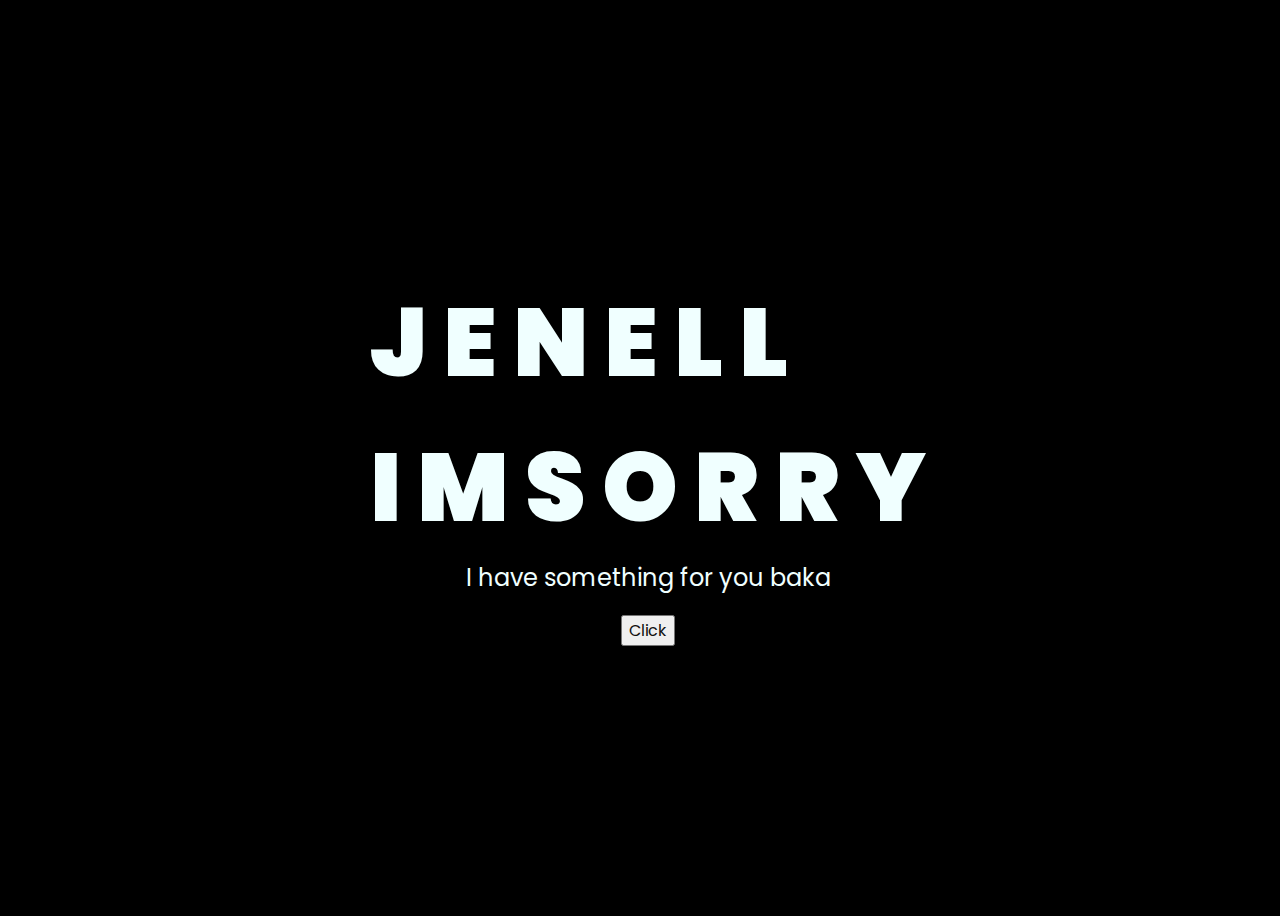
<file: index.html>
<!DOCTYPE html>
<html lang="en">
<head>
    <meta charset="UTF-8">
    <meta http-equiv="X-UA-Compatible" content="IE=edge">
    <meta name="viewport" content="width=device-width, initial-scale=1.0">
    <link rel="stylesheet" href="css/style.css">
    <link rel="icon" href="img/flowers.png" type="image/x-icon">
    <title>For My Darling </title>
</head>
<body>
    <div class="greetings">
        <span>J</span>
        <span>E</span>
        <span>N</span>
        <span>E</span>

        <span>L</span>
        <span>L</span>
      <br/>
        <span>I</span>
        <span>M</span>
        <span>S</span>
        <span>O</span>
        <span>R</span>
        <span>R</span>
        <span>Y</span>
      
    </div>
    <div class="description">
        <span>I have something for you baka </span>
    </div>
    <div class="button">
        <button>
            <a href="flower.html">Click</a>
        </button>

        <audio hidden autoplay loop>
            <source src="mp3/flowersong1.mp3" type="audio/mpeg">
        </audio>
        
    </div>
</body>
</html>
</file>
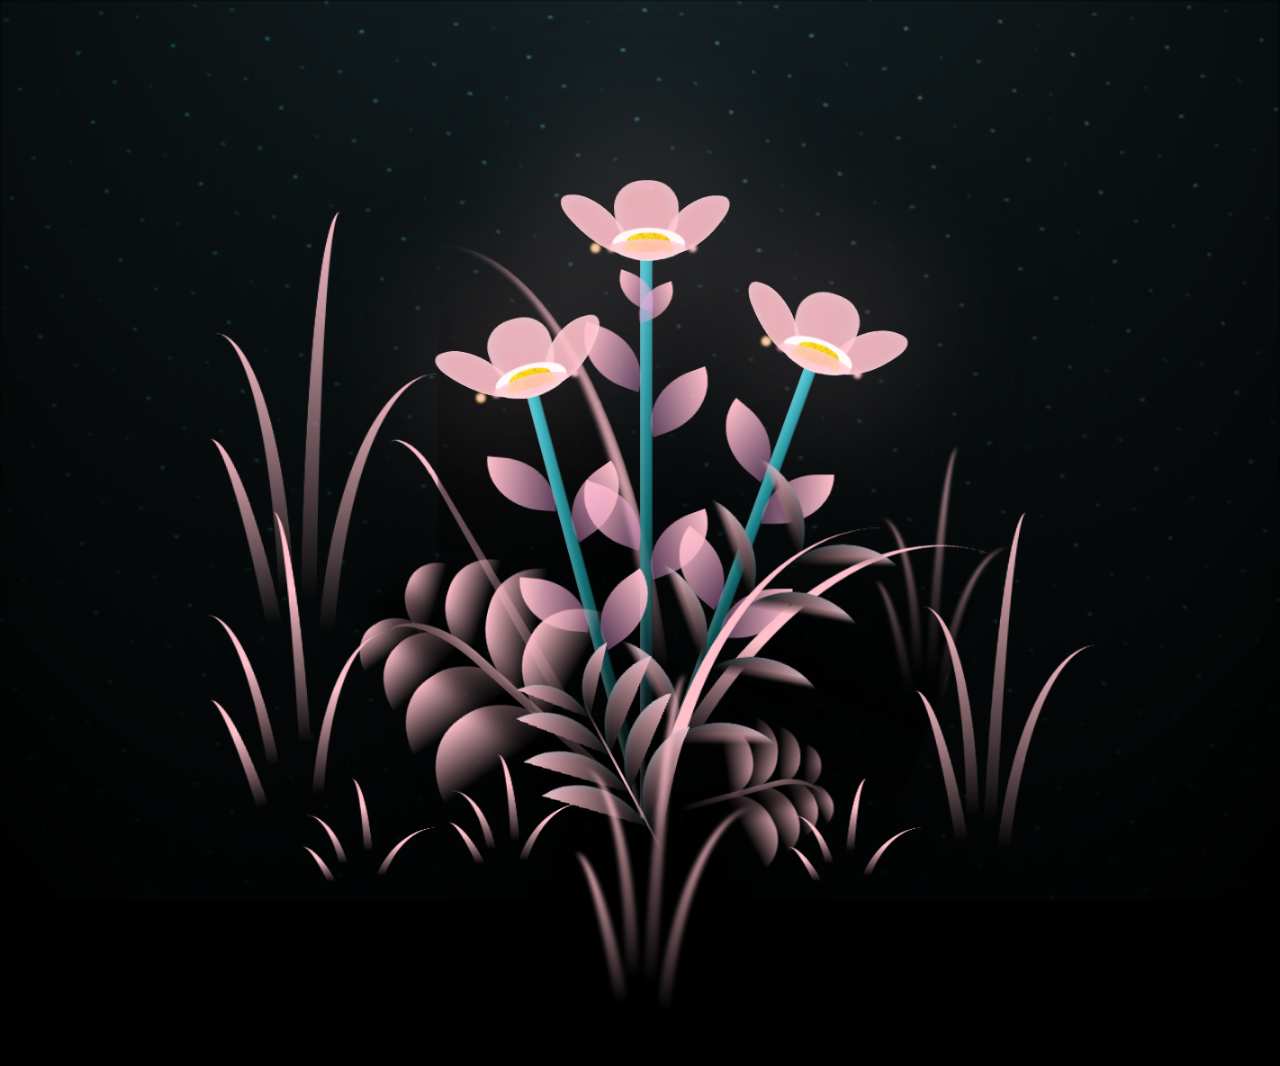
<file: flower.html>
<!DOCTYPE html>
<html lang="en">
<head>
    <meta charset="UTF-8">
    <meta http-equiv="X-UA-Compatible" content="IE=edge">
    <meta name="viewport" content="width=device-width, initial-scale=1.0">
    <link rel="stylesheet" href="css/main.css">
    <link rel="icon" href="img/flowers.png" type="image/x-icon">
    <title>For My Darling</title>
</head>
<body class="container">
  <!-- Pembuat code: https://codepen.io/mdusmanansari/pen/BamepLe -->
    <div class="night"></div>
    <div class="flowers">
      <div class="flower flower--1">
        <div class="flower__leafs flower__leafs--1">
          <div class="flower__leaf flower__leaf--1"></div>
          <div class="flower__leaf flower__leaf--2"></div>
          <div class="flower__leaf flower__leaf--3"></div>
          <div class="flower__leaf flower__leaf--4"></div>
          <div class="flower__white-circle"></div>
  
          <div class="flower__light flower__light--1"></div>
          <div class="flower__light flower__light--2"></div>
          <div class="flower__light flower__light--3"></div>
          <div class="flower__light flower__light--4"></div>
          <div class="flower__light flower__light--5"></div>
          <div class="flower__light flower__light--6"></div>
          <div class="flower__light flower__light--7"></div>
          <div class="flower__light flower__light--8"></div>
  
        </div>
        <div class="flower__line">
          <div class="flower__line__leaf flower__line__leaf--1"></div>
          <div class="flower__line__leaf flower__line__leaf--2"></div>
          <div class="flower__line__leaf flower__line__leaf--3"></div>
          <div class="flower__line__leaf flower__line__leaf--4"></div>
          <div class="flower__line__leaf flower__line__leaf--5"></div>
          <div class="flower__line__leaf flower__line__leaf--6"></div>
        </div>
      </div>
  
      <div class="flower flower--2">
        <div class="flower__leafs flower__leafs--2">
          <div class="flower__leaf flower__leaf--1"></div>
          <div class="flower__leaf flower__leaf--2"></div>
          <div class="flower__leaf flower__leaf--3"></div>
          <div class="flower__leaf flower__leaf--4"></div>
          <div class="flower__white-circle"></div>
  
          <div class="flower__light flower__light--1"></div>
          <div class="flower__light flower__light--2"></div>
          <div class="flower__light flower__light--3"></div>
          <div class="flower__light flower__light--4"></div>
          <div class="flower__light flower__light--5"></div>
          <div class="flower__light flower__light--6"></div>
          <div class="flower__light flower__light--7"></div>
          <div class="flower__light flower__light--8"></div>
  
        </div>
        <div class="flower__line">
          <div class="flower__line__leaf flower__line__leaf--1"></div>
          <div class="flower__line__leaf flower__line__leaf--2"></div>
          <div class="flower__line__leaf flower__line__leaf--3"></div>
          <div class="flower__line__leaf flower__line__leaf--4"></div>
        </div>
      </div>
  
      <div class="flower flower--3">
        <div class="flower__leafs flower__leafs--3">
          <div class="flower__leaf flower__leaf--1"></div>
          <div class="flower__leaf flower__leaf--2"></div>
          <div class="flower__leaf flower__leaf--3"></div>
          <div class="flower__leaf flower__leaf--4"></div>
          <div class="flower__white-circle"></div>
  
          <div class="flower__light flower__light--1"></div>
          <div class="flower__light flower__light--2"></div>
          <div class="flower__light flower__light--3"></div>
          <div class="flower__light flower__light--4"></div>
          <div class="flower__light flower__light--5"></div>
          <div class="flower__light flower__light--6"></div>
          <div class="flower__light flower__light--7"></div>
          <div class="flower__light flower__light--8"></div>
  
        </div>
        <div class="flower__line">
          <div class="flower__line__leaf flower__line__leaf--1"></div>
          <div class="flower__line__leaf flower__line__leaf--2"></div>
          <div class="flower__line__leaf flower__line__leaf--3"></div>
          <div class="flower__line__leaf flower__line__leaf--4"></div>
        </div>
      </div>
  
      <div class="grow-ans" style="--d:1.2s">
        <div class="flower__g-long">
          <div class="flower__g-long__top"></div>
          <div class="flower__g-long__bottom"></div>
        </div>
      </div>
  
      <div class="growing-grass">
        <div class="flower__grass flower__grass--1">
          <div class="flower__grass--top"></div>
          <div class="flower__grass--bottom"></div>
          <div class="flower__grass__leaf flower__grass__leaf--1"></div>
          <div class="flower__grass__leaf flower__grass__leaf--2"></div>
          <div class="flower__grass__leaf flower__grass__leaf--3"></div>
          <div class="flower__grass__leaf flower__grass__leaf--4"></div>
          <div class="flower__grass__leaf flower__grass__leaf--5"></div>
          <div class="flower__grass__leaf flower__grass__leaf--6"></div>
          <div class="flower__grass__leaf flower__grass__leaf--7"></div>
          <div class="flower__grass__leaf flower__grass__leaf--8"></div>
          <div class="flower__grass__overlay"></div>
        </div>
      </div>
  
      <div class="growing-grass">
        <div class="flower__grass flower__grass--2">
          <div class="flower__grass--top"></div>
          <div class="flower__grass--bottom"></div>
          <div class="flower__grass__leaf flower__grass__leaf--1"></div>
          <div class="flower__grass__leaf flower__grass__leaf--2"></div>
          <div class="flower__grass__leaf flower__grass__leaf--3"></div>
          <div class="flower__grass__leaf flower__grass__leaf--4"></div>
          <div class="flower__grass__leaf flower__grass__leaf--5"></div>
          <div class="flower__grass__leaf flower__grass__leaf--6"></div>
          <div class="flower__grass__leaf flower__grass__leaf--7"></div>
          <div class="flower__grass__leaf flower__grass__leaf--8"></div>
          <div class="flower__grass__overlay"></div>
        </div>
      </div>
  
      <div class="grow-ans" style="--d:2.4s">
        <div class="flower__g-right flower__g-right--1">
          <div class="leaf"></div>
        </div>
      </div>
  
      <div class="grow-ans" style="--d:2.8s">
        <div class="flower__g-right flower__g-right--2">
          <div class="leaf"></div>
        </div>
      </div>
  
      <div class="grow-ans" style="--d:2.8s">
        <div class="flower__g-front">
          <div class="flower__g-front__leaf-wrapper flower__g-front__leaf-wrapper--1">
            <div class="flower__g-front__leaf"></div>
          </div>
          <div class="flower__g-front__leaf-wrapper flower__g-front__leaf-wrapper--2">
            <div class="flower__g-front__leaf"></div>
          </div>
          <div class="flower__g-front__leaf-wrapper flower__g-front__leaf-wrapper--3">
            <div class="flower__g-front__leaf"></div>
          </div>
          <div class="flower__g-front__leaf-wrapper flower__g-front__leaf-wrapper--4">
            <div class="flower__g-front__leaf"></div>
          </div>
          <div class="flower__g-front__leaf-wrapper flower__g-front__leaf-wrapper--5">
            <div class="flower__g-front__leaf"></div>
          </div>
          <div class="flower__g-front__leaf-wrapper flower__g-front__leaf-wrapper--6">
            <div class="flower__g-front__leaf"></div>
          </div>
          <div class="flower__g-front__leaf-wrapper flower__g-front__leaf-wrapper--7">
            <div class="flower__g-front__leaf"></div>
          </div>
          <div class="flower__g-front__leaf-wrapper flower__g-front__leaf-wrapper--8">
            <div class="flower__g-front__leaf"></div>
          </div>
          <div class="flower__g-front__line"></div>
        </div>
      </div>
  
      <div class="grow-ans" style="--d:3.2s">
        <div class="flower__g-fr">
          <div class="leaf"></div>
          <div class="flower__g-fr__leaf flower__g-fr__leaf--1"></div>
          <div class="flower__g-fr__leaf flower__g-fr__leaf--2"></div>
          <div class="flower__g-fr__leaf flower__g-fr__leaf--3"></div>
          <div class="flower__g-fr__leaf flower__g-fr__leaf--4"></div>
          <div class="flower__g-fr__leaf flower__g-fr__leaf--5"></div>
          <div class="flower__g-fr__leaf flower__g-fr__leaf--6"></div>
          <div class="flower__g-fr__leaf flower__g-fr__leaf--7"></div>
          <div class="flower__g-fr__leaf flower__g-fr__leaf--8"></div>
        </div>
      </div>
  
      <div class="long-g long-g--0">
        <div class="grow-ans" style="--d:3s">
          <div class="leaf leaf--0"></div>
        </div>
        <div class="grow-ans" style="--d:2.2s">
          <div class="leaf leaf--1"></div>
        </div>
        <div class="grow-ans" style="--d:3.4s">
          <div class="leaf leaf--2"></div>
        </div>
        <div class="grow-ans" style="--d:3.6s">
          <div class="leaf leaf--3"></div>
        </div>
      </div>
  
      <div class="long-g long-g--1">
        <div class="grow-ans" style="--d:3.6s">
          <div class="leaf leaf--0"></div>
        </div>
        <div class="grow-ans" style="--d:3.8s">
          <div class="leaf leaf--1"></div>
        </div>
        <div class="grow-ans" style="--d:4s">
          <div class="leaf leaf--2"></div>
        </div>
        <div class="grow-ans" style="--d:4.2s">
          <div class="leaf leaf--3"></div>
        </div>
      </div>
  
      <div class="long-g long-g--2">
        <div class="grow-ans" style="--d:4s">
          <div class="leaf leaf--0"></div>
        </div>
        <div class="grow-ans" style="--d:4.2s">
          <div class="leaf leaf--1"></div>
        </div>
        <div class="grow-ans" style="--d:4.4s">
          <div class="leaf leaf--2"></div>
        </div>
        <div class="grow-ans" style="--d:4.6s">
          <div class="leaf leaf--3"></div>
        </div>
      </div>
  
      <div class="long-g long-g--3">
        <div class="grow-ans" style="--d:4s">
          <div class="leaf leaf--0"></div>
        </div>
        <div class="grow-ans" style="--d:4.2s">
          <div class="leaf leaf--1"></div>
        </div>
        <div class="grow-ans" style="--d:3s">
          <div class="leaf leaf--2"></div>
        </div>
        <div class="grow-ans" style="--d:3.6s">
          <div class="leaf leaf--3"></div>
        </div>
      </div>
  
      <div class="long-g long-g--4">
        <div class="grow-ans" style="--d:4s">
          <div class="leaf leaf--0"></div>
        </div>
        <div class="grow-ans" style="--d:4.2s">
          <div class="leaf leaf--1"></div>
        </div>
        <div class="grow-ans" style="--d:3s">
          <div class="leaf leaf--2"></div>
        </div>
        <div class="grow-ans" style="--d:3.6s">
          <div class="leaf leaf--3"></div>
        </div>
      </div>
  
      <div class="long-g long-g--5">
        <div class="grow-ans" style="--d:4s">
          <div class="leaf leaf--0"></div>
        </div>
        <div class="grow-ans" style="--d:4.2s">
          <div class="leaf leaf--1"></div>
        </div>
        <div class="grow-ans" style="--d:3s">
          <div class="leaf leaf--2"></div>
        </div>
        <div class="grow-ans" style="--d:3.6s">
          <div class="leaf leaf--3"></div>
        </div>
      </div>
  
      <div class="long-g long-g--6">
        <div class="grow-ans" style="--d:4.2s">
          <div class="leaf leaf--0"></div>
        </div>
        <div class="grow-ans" style="--d:4.4s">
          <div class="leaf leaf--1"></div>
        </div>
        <div class="grow-ans" style="--d:4.6s">
          <div class="leaf leaf--2"></div>
        </div>
        <div class="grow-ans" style="--d:4.8s">
          <div class="leaf leaf--3"></div>
        </div>
      </div>
  
      <div class="long-g long-g--7">
        <div class="grow-ans" style="--d:3s">
          <div class="leaf leaf--0"></div>
        </div>
        <div class="grow-ans" style="--d:3.2s">
          <div class="leaf leaf--1"></div>
        </div>
        <div class="grow-ans" style="--d:3.5s">
          <div class="leaf leaf--2"></div>
        </div>
        <div class="grow-ans" style="--d:3.6s">
          <div class="leaf leaf--3"></div>
        </div>
      </div>
    </div>

    <audio hidden autoplay loop>
        <source src="mp3/flowersong2.mp3" type="audio/mpeg">
    </audio>

    <script src="main.js"></script>
  </body>
</html>
</file>
<file: css/style.css>
@import url('https://fonts.googleapis.com/css2?family=Poppins:ital,wght@0,500;1,900&display=swap');
*{
    font-family: 'Poppins',cursive;
}
body{
    color: azure;
    width: 100%;
    height: 100vh;
    display: flex;
    flex-direction: column;
    align-items: center;
    justify-content: center;
    background-color: black;
}
.greetings{
    font-size: 6rem;
    font-weight: 900;
}
.greetings > span{
    animation: glow 2.5s ease-in-out infinite;
}
@keyframes glow{
    0%, 100%{
        color: #fff;
        text-shadow: 0 0 12px #39c6d6, 0 0 50px #39c6d6, 0 0 100px #39c6d6;
    }
    10%, 90%{
        color: #111;
        text-shadow: none;
    }
}
.greetings > span:nth-child(1){
    animation-delay: .2s ;
}
.greetings > span:nth-child(2){
    animation-delay: .4s ;
}
.greetings > span:nth-child(3){
    animation-delay: .6s;
}
.greetings > span:nth-child(4){
    animation-delay: .8s;
}
.greetings > span:nth-child(5){
    animation-delay: .2s ;
}
.greetings > span:nth-child(6){
    animation-delay: .4s ;
}
.greetings > span:nth-child(7){
    animation-delay: .6s;
}
.greetings > span:nth-child(8){
    animation-delay: .8s;
}
.description{
    font-size: 1.5rem;
    margin-bottom: 20px;
}

.button a{
    text-decoration: none;
    font-size: 1rem;
    color: #111;
}

@media screen and (max-width:574px){
    .greetings{
        display: block;
        font-size: 3rem;
        font-weight: 500;
        text-align: center;
    }
    .description{
        font-size: 1rem;
    }
    
    .button a{
        font-size: .5rem;
    }
}
</file>
<file: css/main.css>
*,
*::after,
*::before {
  padding: 0;
  margin: 0;
  box-sizing: border-box;
}

:root {
  --dark-color: #000;
}

body {
  display: flex;
  align-items: flex-end;
  justify-content: center;
  min-height: 100vh;
  background-color: var(--dark-color);
  overflow: hidden;
  perspective: 1000px;
}

.night {
  position: fixed;
  left: 50%;
  top: 0;
  transform: translateX(-50%);
  width: 100%;
  height: 100%;
  filter: blur(0.1vmin);
  background-image: radial-gradient(ellipse at top, transparent 0%, var(--dark-color)), radial-gradient(ellipse at bottom, var(--dark-color), rgba(145, 233, 255, 0.2)), repeating-linear-gradient(220deg, rgb(0, 0, 0) 0px, rgb(0, 0, 0) 19px, transparent 19px, transparent 22px), repeating-linear-gradient(189deg, rgb(0, 0, 0) 0px, rgb(0, 0, 0) 19px, transparent 19px, transparent 22px), repeating-linear-gradient(148deg, rgb(0, 0, 0) 0px, rgb(0, 0, 0) 19px, transparent 19px, transparent 22px), linear-gradient(90deg, rgb(0, 255, 250), rgb(240, 240, 240));
}

.flowers {
  position: relative;
  transform: scale(0.9);
}

.flower {
  position: absolute;
  bottom: 10vmin;
  transform-origin: bottom center;
  z-index: 10;
  --fl-speed: 0.8s;
}
.flower--1 {
  -webkit-animation: moving-flower-1 4s linear infinite;
          animation: moving-flower-1 4s linear infinite;
}
.flower--1 .flower__line {
  height: 70vmin;
  -webkit-animation-delay: 0.3s;
          animation-delay: 0.3s;
}
.flower--1 .flower__line__leaf--1 {
  -webkit-animation: blooming-leaf-right var(--fl-speed) 1.6s backwards;
          animation: blooming-leaf-right var(--fl-speed) 1.6s backwards;
}
.flower--1 .flower__line__leaf--2 {
  -webkit-animation: blooming-leaf-right var(--fl-speed) 1.4s backwards;
          animation: blooming-leaf-right var(--fl-speed) 1.4s backwards;
}
.flower--1 .flower__line__leaf--3 {
  -webkit-animation: blooming-leaf-left var(--fl-speed) 1.2s backwards;
          animation: blooming-leaf-left var(--fl-speed) 1.2s backwards;
}
.flower--1 .flower__line__leaf--4 {
  -webkit-animation: blooming-leaf-left var(--fl-speed) 1s backwards;
          animation: blooming-leaf-left var(--fl-speed) 1s backwards;
}
.flower--1 .flower__line__leaf--5 {
  -webkit-animation: blooming-leaf-right var(--fl-speed) 1.8s backwards;
          animation: blooming-leaf-right var(--fl-speed) 1.8s backwards;
}
.flower--1 .flower__line__leaf--6 {
  -webkit-animation: blooming-leaf-left var(--fl-speed) 2s backwards;
          animation: blooming-leaf-left var(--fl-speed) 2s backwards;
}
.flower--2 {
  left: 50%;
  transform: rotate(20deg);
  -webkit-animation: moving-flower-2 4s linear infinite;
          animation: moving-flower-2 4s linear infinite;
}
.flower--2 .flower__line {
  height: 60vmin;
  -webkit-animation-delay: 0.6s;
          animation-delay: 0.6s;
}
.flower--2 .flower__line__leaf--1 {
  -webkit-animation: blooming-leaf-right var(--fl-speed) 1.9s backwards;
          animation: blooming-leaf-right var(--fl-speed) 1.9s backwards;
}
.flower--2 .flower__line__leaf--2 {
  -webkit-animation: blooming-leaf-right var(--fl-speed) 1.7s backwards;
          animation: blooming-leaf-right var(--fl-speed) 1.7s backwards;
}
.flower--2 .flower__line__leaf--3 {
  -webkit-animation: blooming-leaf-left var(--fl-speed) 1.5s backwards;
          animation: blooming-leaf-left var(--fl-speed) 1.5s backwards;
}
.flower--2 .flower__line__leaf--4 {
  -webkit-animation: blooming-leaf-left var(--fl-speed) 1.3s backwards;
          animation: blooming-leaf-left var(--fl-speed) 1.3s backwards;
}
.flower--3 {
  left: 50%;
  transform: rotate(-15deg);
  -webkit-animation: moving-flower-3 4s linear infinite;
          animation: moving-flower-3 4s linear infinite;
}
.flower--3 .flower__line {
  -webkit-animation-delay: 0.9s;
          animation-delay: 0.9s;
}
.flower--3 .flower__line__leaf--1 {
  -webkit-animation: blooming-leaf-right var(--fl-speed) 2.5s backwards;
          animation: blooming-leaf-right var(--fl-speed) 2.5s backwards;
}
.flower--3 .flower__line__leaf--2 {
  -webkit-animation: blooming-leaf-right var(--fl-speed) 2.3s backwards;
          animation: blooming-leaf-right var(--fl-speed) 2.3s backwards;
}
.flower--3 .flower__line__leaf--3 {
  -webkit-animation: blooming-leaf-left var(--fl-speed) 2.1s backwards;
          animation: blooming-leaf-left var(--fl-speed) 2.1s backwards;
}
.flower--3 .flower__line__leaf--4 {
  -webkit-animation: blooming-leaf-left var(--fl-speed) 1.9s backwards;
          animation: blooming-leaf-left var(--fl-speed) 1.9s backwards;
}
.flower__leafs {
  position: relative;
  -webkit-animation: blooming-flower 2s backwards;
          animation: blooming-flower 2s backwards;
}
.flower__leafs--1 {
  -webkit-animation-delay: 1.1s;
          animation-delay: 1.1s;
}
.flower__leafs--2 {
  -webkit-animation-delay: 1.4s;
          animation-delay: 1.4s;
}
.flower__leafs--3 {
  -webkit-animation-delay: 1.7s;
          animation-delay: 1.7s;
}
.flower__leafs::after {
  content: "";
  position: absolute;
  left: 0;
  top: 0;
  transform: translate(-50%, -100%);
  width: 8vmin;
  height: 8vmin;
  background-color: #FFC0CB;
  filter: blur(10vmin);
}
.flower__leaf {
  position: absolute;
  bottom: 0;
  left: 50%;
  width: 8vmin;
  height: 11vmin;
  border-radius: 51% 49% 47% 53%/44% 45% 55% 69%;
  background-color: #FFC0CB;
  background-image: linear-gradient(to top, #FFC0CB, #FFC0CB);
  transform-origin: bottom center;
  opacity: 0.9;
  box-shadow: inset 0 0 2vmin rgba(255, 255, 255, 0.5);
}
.flower__leaf--1 {
  transform: translate(-10%, 1%) rotateY(40deg) rotateX(-50deg);
}
.flower__leaf--2 {
  transform: translate(-50%, -4%) rotateX(40deg);
}
.flower__leaf--3 {
  transform: translate(-90%, 0%) rotateY(45deg) rotateX(50deg);
}
.flower__leaf--4 {
  width: 8vmin;
  height: 8vmin;
  transform-origin: bottom left;
  border-radius: 4vmin 10vmin 4vmin 4vmin;
  transform: translate(0%, 18%) rotateX(70deg) rotate(-43deg);
  background-image: linear-gradient(to top, #FFC0CB, #FFC0CB);
  z-index: 1;
  opacity: 0.8;
}
.flower__white-circle {
  position: absolute;
  left: -3.5vmin;
  top: -3vmin;
  width: 9vmin;
  height: 4vmin;
  border-radius: 50%;
  background-color: #fff;
}
.flower__white-circle::after {
  content: "";
  position: absolute;
  left: 50%;
  top: 45%;
  transform: translate(-50%, -50%);
  width: 60%;
  height: 60%;
  border-radius: inherit;
  background-image: repeating-linear-gradient(135deg, rgba(0, 0, 0, 0.03) 0px, rgba(0, 0, 0, 0.03) 1px, transparent 1px, transparent 12px), repeating-linear-gradient(45deg, rgba(0, 0, 0, 0.03) 0px, rgba(0, 0, 0, 0.03) 1px, transparent 1px, transparent 12px), repeating-linear-gradient(67.5deg, rgba(0, 0, 0, 0.03) 0px, rgba(0, 0, 0, 0.03) 1px, transparent 1px, transparent 12px), repeating-linear-gradient(135deg, rgba(0, 0, 0, 0.03) 0px, rgba(0, 0, 0, 0.03) 1px, transparent 1px, transparent 12px), repeating-linear-gradient(45deg, rgba(0, 0, 0, 0.03) 0px, rgba(0, 0, 0, 0.03) 1px, transparent 1px, transparent 12px), repeating-linear-gradient(112.5deg, rgba(0, 0, 0, 0.03) 0px, rgba(0, 0, 0, 0.03) 1px, transparent 1px, transparent 12px), repeating-linear-gradient(112.5deg, rgba(0, 0, 0, 0.03) 0px, rgba(0, 0, 0, 0.03) 1px, transparent 1px, transparent 12px), repeating-linear-gradient(45deg, rgba(0, 0, 0, 0.03) 0px, rgba(0, 0, 0, 0.03) 1px, transparent 1px, transparent 12px), repeating-linear-gradient(22.5deg, rgba(0, 0, 0, 0.03) 0px, rgba(0, 0, 0, 0.03) 1px, transparent 1px, transparent 12px), repeating-linear-gradient(45deg, rgba(0, 0, 0, 0.03) 0px, rgba(0, 0, 0, 0.03) 1px, transparent 1px, transparent 12px), repeating-linear-gradient(22.5deg, rgba(0, 0, 0, 0.03) 0px, rgba(0, 0, 0, 0.03) 1px, transparent 1px, transparent 12px), repeating-linear-gradient(135deg, rgba(0, 0, 0, 0.03) 0px, rgba(0, 0, 0, 0.03) 1px, transparent 1px, transparent 12px), repeating-linear-gradient(157.5deg, rgba(0, 0, 0, 0.03) 0px, rgba(0, 0, 0, 0.03) 1px, transparent 1px, transparent 12px), repeating-linear-gradient(67.5deg, rgba(0, 0, 0, 0.03) 0px, rgba(0, 0, 0, 0.03) 1px, transparent 1px, transparent 12px), repeating-linear-gradient(67.5deg, rgba(0, 0, 0, 0.03) 0px, rgba(0, 0, 0, 0.03) 1px, transparent 1px, transparent 12px), linear-gradient(90deg, rgb(255, 235, 18), rgb(255, 206, 0));
}
.flower__line {
  height: 55vmin;
  width: 1.5vmin;
  background-image: linear-gradient(to left, rgba(0, 0, 0, 0.2), transparent, rgba(255, 255, 255, 0.2)), linear-gradient(to top, transparent 10%, #14757a, #39c6d6);
  box-shadow: inset 0 0 2px rgba(0, 0, 0, 0.5);
  -webkit-animation: grow-flower-tree 4s backwards;
          animation: grow-flower-tree 4s backwards;
}
.flower__line__leaf {
  --w: 7vmin;
  --h: calc(var(--w) + 2vmin);
  position: absolute;
  top: 20%;
  left: 90%;
  width: var(--w);
  height: var(--h);
  border-top-right-radius: var(--h);
  border-bottom-left-radius: var(--h);
  background-image: linear-gradient(to top, rgba(236, 149, 225, 0.37), #FFC0CB);
}
.flower__line__leaf--1 {
  transform: rotate(70deg) rotateY(30deg);
}
.flower__line__leaf--2 {
  top: 45%;
  transform: rotate(70deg) rotateY(30deg);
}
.flower__line__leaf--3, .flower__line__leaf--4, .flower__line__leaf--6 {
  border-top-right-radius: 0;
  border-bottom-left-radius: 0;
  border-top-left-radius: var(--h);
  border-bottom-right-radius: var(--h);
  left: -460%;
  top: 12%;
  transform: rotate(-70deg) rotateY(30deg);
}
.flower__line__leaf--4 {
  top: 40%;
}
.flower__line__leaf--5 {
  top: 0;
  transform-origin: left;
  transform: rotate(70deg) rotateY(30deg) scale(0.6);
}
.flower__line__leaf--6 {
  top: -2%;
  left: -450%;
  transform-origin: right;
  transform: rotate(-70deg) rotateY(30deg) scale(0.6);
}
.flower__light {
  position: absolute;
  bottom: 0vmin;
  width: 1vmin;
  height: 1vmin;
  background-color: rgb(255, 251, 0);
  border-radius: 50%;
  filter: blur(0.2vmin);
  -webkit-animation: light-ans 4s linear infinite backwards;
          animation: light-ans 4s linear infinite backwards;
}
.flower__light:nth-child(odd) {
  background-color: #FFC0CB;
}
.flower__light--1 {
  left: -2vmin;
  -webkit-animation-delay: 1s;
          animation-delay: 1s;
}
.flower__light--2 {
  left: 3vmin;
  -webkit-animation-delay: 0.5s;
          animation-delay: 0.5s;
}
.flower__light--3 {
  left: -6vmin;
  -webkit-animation-delay: 0.3s;
          animation-delay: 0.3s;
}
.flower__light--4 {
  left: 6vmin;
  -webkit-animation-delay: 0.9s;
          animation-delay: 0.9s;
}
.flower__light--5 {
  left: -1vmin;
  -webkit-animation-delay: 1.5s;
          animation-delay: 1.5s;
}
.flower__light--6 {
  left: -4vmin;
  -webkit-animation-delay: 3s;
          animation-delay: 3s;
}
.flower__light--7 {
  left: 3vmin;
  -webkit-animation-delay: 2s;
          animation-delay: 2s;
}
.flower__light--8 {
  left: -6vmin;
  -webkit-animation-delay: 3.5s;
          animation-delay: 3.5s;
}
.flower__grass {
  --c: #FFC0CB;
  --line-w: 1.5vmin;
  position: absolute;
  bottom: 12vmin;
  left: -7vmin;
  display: flex;
  flex-direction: column;
  align-items: flex-end;
  z-index: 20;
  transform-origin: bottom center;
  transform: rotate(-48deg) rotateY(40deg);
}
.flower__grass--1 {
  -webkit-animation: moving-grass 2s linear infinite;
          animation: moving-grass 2s linear infinite;
}
.flower__grass--2 {
  left: 2vmin;
  bottom: 10vmin;
  transform: scale(0.5) rotate(75deg) rotateX(10deg) rotateY(-200deg);
  opacity: 0.8;
  z-index: 0;
  -webkit-animation: moving-grass--2 1.5s linear infinite;
          animation: moving-grass--2 1.5s linear infinite;
}
.flower__grass--top {
  width: 7vmin;
  height: 10vmin;
  border-top-right-radius: 100%;
  border-right: var(--line-w) solid var(--c);
  transform-origin: bottom center;
  transform: rotate(-2deg);
}
.flower__grass--bottom {
  margin-top: -2px;
  width: var(--line-w);
  height: 25vmin;
  background-image: linear-gradient(to top, transparent, var(--c));
}
.flower__grass__leaf {
  --size: 10vmin;
  position: absolute;
  width: calc(var(--size) * 2.1);
  height: var(--size);
  border-top-left-radius: var(--size);
  border-top-right-radius: var(--size);
  background-image: linear-gradient(to top, transparent, transparent 30%, var(--c));
  z-index: 100;
}
.flower__grass__leaf--1 {
  top: -6%;
  left: 30%;
  --size: 6vmin;
  transform: rotate(-20deg);
  -webkit-animation: growing-grass-ans--1 2s 2.6s backwards;
          animation: growing-grass-ans--1 2s 2.6s backwards;
}
@-webkit-keyframes growing-grass-ans--1 {
  0% {
    transform-origin: bottom left;
    transform: rotate(-20deg) scale(0);
  }
}
@keyframes growing-grass-ans--1 {
  0% {
    transform-origin: bottom left;
    transform: rotate(-20deg) scale(0);
  }
}
.flower__grass__leaf--2 {
  top: -5%;
  left: -110%;
  --size: 6vmin;
  transform: rotate(10deg);
  -webkit-animation: growing-grass-ans--2 2s 2.4s linear backwards;
          animation: growing-grass-ans--2 2s 2.4s linear backwards;
}
@-webkit-keyframes growing-grass-ans--2 {
  0% {
    transform-origin: bottom right;
    transform: rotate(10deg) scale(0);
  }
}
@keyframes growing-grass-ans--2 {
  0% {
    transform-origin: bottom right;
    transform: rotate(10deg) scale(0);
  }
}
.flower__grass__leaf--3 {
  top: 5%;
  left: 60%;
  --size: 8vmin;
  transform: rotate(-18deg) rotateX(-20deg);
  -webkit-animation: growing-grass-ans--3 2s 2.2s linear backwards;
          animation: growing-grass-ans--3 2s 2.2s linear backwards;
}
@-webkit-keyframes growing-grass-ans--3 {
  0% {
    transform-origin: bottom left;
    transform: rotate(-18deg) rotateX(-20deg) scale(0);
  }
}
@keyframes growing-grass-ans--3 {
  0% {
    transform-origin: bottom left;
    transform: rotate(-18deg) rotateX(-20deg) scale(0);
  }
}
.flower__grass__leaf--4 {
  top: 6%;
  left: -135%;
  --size: 8vmin;
  transform: rotate(2deg);
  -webkit-animation: growing-grass-ans--4 2s 2s linear backwards;
          animation: growing-grass-ans--4 2s 2s linear backwards;
}
@-webkit-keyframes growing-grass-ans--4 {
  0% {
    transform-origin: bottom right;
    transform: rotate(2deg) scale(0);
  }
}
@keyframes growing-grass-ans--4 {
  0% {
    transform-origin: bottom right;
    transform: rotate(2deg) scale(0);
  }
}
.flower__grass__leaf--5 {
  top: 20%;
  left: 60%;
  --size: 10vmin;
  transform: rotate(-24deg) rotateX(-20deg);
  -webkit-animation: growing-grass-ans--5 2s 1.8s linear backwards;
          animation: growing-grass-ans--5 2s 1.8s linear backwards;
}
@-webkit-keyframes growing-grass-ans--5 {
  0% {
    transform-origin: bottom left;
    transform: rotate(-24deg) rotateX(-20deg) scale(0);
  }
}
@keyframes growing-grass-ans--5 {
  0% {
    transform-origin: bottom left;
    transform: rotate(-24deg) rotateX(-20deg) scale(0);
  }
}
.flower__grass__leaf--6 {
  top: 22%;
  left: -180%;
  --size: 10vmin;
  transform: rotate(10deg);
  -webkit-animation: growing-grass-ans--6 2s 1.6s linear backwards;
          animation: growing-grass-ans--6 2s 1.6s linear backwards;
}
@-webkit-keyframes growing-grass-ans--6 {
  0% {
    transform-origin: bottom right;
    transform: rotate(10deg) scale(0);
  }
}
@keyframes growing-grass-ans--6 {
  0% {
    transform-origin: bottom right;
    transform: rotate(10deg) scale(0);
  }
}
.flower__grass__leaf--7 {
  top: 39%;
  left: 70%;
  --size: 10vmin;
  transform: rotate(-10deg);
  -webkit-animation: growing-grass-ans--7 2s 1.4s linear backwards;
          animation: growing-grass-ans--7 2s 1.4s linear backwards;
}
@-webkit-keyframes growing-grass-ans--7 {
  0% {
    transform-origin: bottom left;
    transform: rotate(-10deg) scale(0);
  }
}
@keyframes growing-grass-ans--7 {
  0% {
    transform-origin: bottom left;
    transform: rotate(-10deg) scale(0);
  }
}
.flower__grass__leaf--8 {
  top: 40%;
  left: -215%;
  --size: 11vmin;
  transform: rotate(10deg);
  -webkit-animation: growing-grass-ans--8 2s 1.2s linear backwards;
          animation: growing-grass-ans--8 2s 1.2s linear backwards;
}
@-webkit-keyframes growing-grass-ans--8 {
  0% {
    transform-origin: bottom right;
    transform: rotate(10deg) scale(0);
  }
}
@keyframes growing-grass-ans--8 {
  0% {
    transform-origin: bottom right;
    transform: rotate(10deg) scale(0);
  }
}
.flower__grass__overlay {
  position: absolute;
  top: -10%;
  right: 0%;
  width: 100%;
  height: 100%;
  background-color: rgba(0, 0, 0, 0.6);
  filter: blur(1.5vmin);
  z-index: 100;
}
.flower__g-long {
  --w: 2vmin;
  --h: 6vmin;
  --c: #FFC0CB;
  position: absolute;
  bottom: 10vmin;
  left: -3vmin;
  transform-origin: bottom center;
  transform: rotate(-30deg) rotateY(-20deg);
  display: flex;
  flex-direction: column;
  align-items: flex-end;
  -webkit-animation: flower-g-long-ans 3s linear infinite;
          animation: flower-g-long-ans 3s linear infinite;
}
@-webkit-keyframes flower-g-long-ans {
  0%, 100% {
    transform: rotate(-30deg) rotateY(-20deg);
  }
  50% {
    transform: rotate(-32deg) rotateY(-20deg);
  }
}
@keyframes flower-g-long-ans {
  0%, 100% {
    transform: rotate(-30deg) rotateY(-20deg);
  }
  50% {
    transform: rotate(-32deg) rotateY(-20deg);
  }
}
.flower__g-long__top {
  top: calc(var(--h) * -1);
  width: calc(var(--w) + 1vmin);
  height: var(--h);
  border-top-right-radius: 100%;
  border-right: 0.7vmin solid var(--c);
  transform: translate(-0.7vmin, 1vmin);
}
.flower__g-long__bottom {
  width: var(--w);
  height: 50vmin;
  transform-origin: bottom center;
  background-image: linear-gradient(to top, transparent 30%, var(--c));
  box-shadow: inset 0 0 2px rgba(0, 0, 0, 0.5);
  -webkit-clip-path: polygon(35% 0, 65% 1%, 100% 100%, 0% 100%);
          clip-path: polygon(35% 0, 65% 1%, 100% 100%, 0% 100%);
}
.flower__g-right {
  position: absolute;
  bottom: 6vmin;
  left: -2vmin;
  transform-origin: bottom left;
  transform: rotate(20deg);
}
.flower__g-right .leaf {
  width: 30vmin;
  height: 50vmin;
  border-top-left-radius: 100%;
  border-left: 2vmin solid #FFC0CB;
  background-image: linear-gradient(to bottom, transparent, var(--dark-color) 60%);
  -webkit-mask-image: linear-gradient(to top, transparent 30%, #FFC0CB 60%);
}
.flower__g-right--1 {
  -webkit-animation: flower-g-right-ans 2.5s linear infinite;
          animation: flower-g-right-ans 2.5s linear infinite;
}
.flower__g-right--2 {
  left: 5vmin;
  transform: rotateY(-180deg);
  -webkit-animation: flower-g-right-ans--2 3s linear infinite;
          animation: flower-g-right-ans--2 3s linear infinite;
}
.flower__g-right--2 .leaf {
  height: 75vmin;
  filter: blur(0.3vmin);
  opacity: 0.8;
}
@-webkit-keyframes flower-g-right-ans {
  0%, 100% {
    transform: rotate(20deg);
  }
  50% {
    transform: rotate(24deg) rotateX(-20deg);
  }
}
@keyframes flower-g-right-ans {
  0%, 100% {
    transform: rotate(20deg);
  }
  50% {
    transform: rotate(24deg) rotateX(-20deg);
  }
}
@-webkit-keyframes flower-g-right-ans--2 {
  0%, 100% {
    transform: rotateY(-180deg) rotate(0deg) rotateX(-20deg);
  }
  50% {
    transform: rotateY(-180deg) rotate(6deg) rotateX(-20deg);
  }
}
@keyframes flower-g-right-ans--2 {
  0%, 100% {
    transform: rotateY(-180deg) rotate(0deg) rotateX(-20deg);
  }
  50% {
    transform: rotateY(-180deg) rotate(6deg) rotateX(-20deg);
  }
}
.flower__g-front {
  position: absolute;
  bottom: 6vmin;
  left: 2.5vmin;
  z-index: 100;
  transform-origin: bottom center;
  transform: rotate(-28deg) rotateY(30deg) scale(1.04);
  -webkit-animation: flower__g-front-ans 2s linear infinite;
          animation: flower__g-front-ans 2s linear infinite;
}
@-webkit-keyframes flower__g-front-ans {
  0%, 100% {
    transform: rotate(-28deg) rotateY(30deg) scale(1.04);
  }
  50% {
    transform: rotate(-35deg) rotateY(40deg) scale(1.04);
  }
}
@keyframes flower__g-front-ans {
  0%, 100% {
    transform: rotate(-28deg) rotateY(30deg) scale(1.04);
  }
  50% {
    transform: rotate(-35deg) rotateY(40deg) scale(1.04);
  }
}
.flower__g-front__line {
  width: 0.3vmin;
  height: 20vmin;
  background-image: linear-gradient(to top, transparent, #FFC0CB, transparent 100%);
  position: relative;
}
.flower__g-front__leaf-wrapper {
  position: absolute;
  top: 0;
  left: 0;
  transform-origin: bottom left;
  transform: rotate(10deg);
}
.flower__g-front__leaf-wrapper:nth-child(even) {
  left: 0vmin;
  transform: rotateY(-180deg) rotate(5deg);
  -webkit-animation: flower__g-front__leaf-left-ans 1s ease-in backwards;
          animation: flower__g-front__leaf-left-ans 1s ease-in backwards;
}
.flower__g-front__leaf-wrapper:nth-child(odd) {
  -webkit-animation: flower__g-front__leaf-ans 1s ease-in backwards;
          animation: flower__g-front__leaf-ans 1s ease-in backwards;
}
.flower__g-front__leaf-wrapper--1 {
  top: -8vmin;
  transform: scale(0.7);
  -webkit-animation: flower__g-front__leaf-ans 1s 5.5s ease-in backwards !important;
          animation: flower__g-front__leaf-ans 1s 5.5s ease-in backwards !important;
}
.flower__g-front__leaf-wrapper--2 {
  top: -8vmin;
  transform: rotateY(-180deg) scale(0.7) !important;
  -webkit-animation: flower__g-front__leaf-left-ans-2 1s 4.6s ease-in backwards !important;
          animation: flower__g-front__leaf-left-ans-2 1s 4.6s ease-in backwards !important;
}
.flower__g-front__leaf-wrapper--3 {
  top: -3vmin;
  -webkit-animation: flower__g-front__leaf-ans 1s 4.6s ease-in backwards;
          animation: flower__g-front__leaf-ans 1s 4.6s ease-in backwards;
}
.flower__g-front__leaf-wrapper--4 {
  top: -3vmin;
  transform: rotateY(-180deg) scale(0.9) !important;
  -webkit-animation: flower__g-front__leaf-left-ans-2 1s 4.6s ease-in backwards !important;
          animation: flower__g-front__leaf-left-ans-2 1s 4.6s ease-in backwards !important;
}
@-webkit-keyframes flower__g-front__leaf-left-ans-2 {
  0% {
    transform: rotateY(-180deg) scale(0);
  }
}
@keyframes flower__g-front__leaf-left-ans-2 {
  0% {
    transform: rotateY(-180deg) scale(0);
  }
}
.flower__g-front__leaf-wrapper--5, .flower__g-front__leaf-wrapper--6 {
  top: 2vmin;
}
.flower__g-front__leaf-wrapper--7, .flower__g-front__leaf-wrapper--8 {
  top: 6.5vmin;
}
.flower__g-front__leaf-wrapper--2 {
  -webkit-animation-delay: 5.2s !important;
          animation-delay: 5.2s !important;
}
.flower__g-front__leaf-wrapper--3 {
  -webkit-animation-delay: 4.9s !important;
          animation-delay: 4.9s !important;
}
.flower__g-front__leaf-wrapper--5 {
  -webkit-animation-delay: 4.3s !important;
          animation-delay: 4.3s !important;
}
.flower__g-front__leaf-wrapper--6 {
  -webkit-animation-delay: 4.1s !important;
          animation-delay: 4.1s !important;
}
.flower__g-front__leaf-wrapper--7 {
  -webkit-animation-delay: 3.8s !important;
          animation-delay: 3.8s !important;
}
.flower__g-front__leaf-wrapper--8 {
  -webkit-animation-delay: 3.5s !important;
          animation-delay: 3.5s !important;
}
@-webkit-keyframes flower__g-front__leaf-ans {
  0% {
    transform: rotate(10deg) scale(0);
  }
}
@keyframes flower__g-front__leaf-ans {
  0% {
    transform: rotate(10deg) scale(0);
  }
}
@-webkit-keyframes flower__g-front__leaf-left-ans {
  0% {
    transform: rotateY(-180deg) rotate(5deg) scale(0);
  }
}
@keyframes flower__g-front__leaf-left-ans {
  0% {
    transform: rotateY(-180deg) rotate(5deg) scale(0);
  }
}
.flower__g-front__leaf {
  width: 10vmin;
  height: 10vmin;
  border-radius: 100% 0% 0% 100%/100% 100% 0% 0%;
  box-shadow: inset 0 2px 1vmin hsla(184deg, 97%, 58%, 0.2);
  background-image: linear-gradient(to bottom left, transparent, var(--dark-color)), linear-gradient(to bottom right, #FFC0CB 50%, transparent 50%, transparent);
  -webkit-mask-image: linear-gradient(to bottom right, #FFC0CB 50%, transparent 50%, transparent);
  mask-image: linear-gradient(to bottom right, #FFC0CB 50%, transparent 50%, transparent);
}
.flower__g-fr {
  position: absolute;
  bottom: -4vmin;
  left: vmin;
  transform-origin: bottom left;
  z-index: 10;
  -webkit-animation: flower__g-fr-ans 2s linear infinite;
          animation: flower__g-fr-ans 2s linear infinite;
}
@-webkit-keyframes flower__g-fr-ans {
  0%, 100% {
    transform: rotate(2deg);
  }
  50% {
    transform: rotate(4deg);
  }
}
@keyframes flower__g-fr-ans {
  0%, 100% {
    transform: rotate(2deg);
  }
  50% {
    transform: rotate(4deg);
  }
}
.flower__g-fr .leaf {
  width: 30vmin;
  height: 50vmin;
  border-top-left-radius: 100%;
  border-left: 2vmin solid #FFC0CB;
  -webkit-mask-image: linear-gradient(to top, transparent 25%, #079097 50%);
  position: relative;
  z-index: 1;
}
.flower__g-fr__leaf {
  position: absolute;
  top: 0;
  left: 0;
  width: 10vmin;
  height: 10vmin;
  border-radius: 100% 0% 0% 100%/100% 100% 0% 0%;
  box-shadow: inset 0 2px 1vmin hsla(184deg, 97%, 58%, 0.2);
  background-image: linear-gradient(to bottom left, transparent, var(--dark-color) 98%), linear-gradient(to bottom right, #FFC0CB 45%, transparent 50%, transparent);
  -webkit-mask-image: linear-gradient(135deg, #FFC0CB 40%, transparent 50%, transparent);
}
.flower__g-fr__leaf--1 {
  left: 20vmin;
  transform: rotate(45deg);
  -webkit-animation: flower__g-fr-leaft-ans-1 0.5s 5.2s linear backwards;
          animation: flower__g-fr-leaft-ans-1 0.5s 5.2s linear backwards;
}
@-webkit-keyframes flower__g-fr-leaft-ans-1 {
  0% {
    transform-origin: left;
    transform: rotate(45deg) scale(0);
  }
}
@keyframes flower__g-fr-leaft-ans-1 {
  0% {
    transform-origin: left;
    transform: rotate(45deg) scale(0);
  }
}
.flower__g-fr__leaf--2 {
  left: 12vmin;
  top: -7vmin;
  transform: rotate(25deg) rotateY(-180deg);
  -webkit-animation: flower__g-fr-leaft-ans-6 0.5s 5s linear backwards;
          animation: flower__g-fr-leaft-ans-6 0.5s 5s linear backwards;
}
.flower__g-fr__leaf--3 {
  left: 15vmin;
  top: 6vmin;
  transform: rotate(55deg);
  -webkit-animation: flower__g-fr-leaft-ans-5 0.5s 4.8s linear backwards;
          animation: flower__g-fr-leaft-ans-5 0.5s 4.8s linear backwards;
}
.flower__g-fr__leaf--4 {
  left: 6vmin;
  top: -2vmin;
  transform: rotate(25deg) rotateY(-180deg);
  -webkit-animation: flower__g-fr-leaft-ans-6 0.5s 4.6s linear backwards;
          animation: flower__g-fr-leaft-ans-6 0.5s 4.6s linear backwards;
}
.flower__g-fr__leaf--5 {
  left: 10vmin;
  top: 14vmin;
  transform: rotate(55deg);
  -webkit-animation: flower__g-fr-leaft-ans-5 0.5s 4.4s linear backwards;
          animation: flower__g-fr-leaft-ans-5 0.5s 4.4s linear backwards;
}
@-webkit-keyframes flower__g-fr-leaft-ans-5 {
  0% {
    transform-origin: left;
    transform: rotate(55deg) scale(0);
  }
}
@keyframes flower__g-fr-leaft-ans-5 {
  0% {
    transform-origin: left;
    transform: rotate(55deg) scale(0);
  }
}
.flower__g-fr__leaf--6 {
  left: 0vmin;
  top: 6vmin;
  transform: rotate(25deg) rotateY(-180deg);
  -webkit-animation: flower__g-fr-leaft-ans-6 0.5s 4.2s linear backwards;
          animation: flower__g-fr-leaft-ans-6 0.5s 4.2s linear backwards;
}
@-webkit-keyframes flower__g-fr-leaft-ans-6 {
  0% {
    transform-origin: right;
    transform: rotate(25deg) rotateY(-180deg) scale(0);
  }
}
@keyframes flower__g-fr-leaft-ans-6 {
  0% {
    transform-origin: right;
    transform: rotate(25deg) rotateY(-180deg) scale(0);
  }
}
.flower__g-fr__leaf--7 {
  left: 5vmin;
  top: 22vmin;
  transform: rotate(45deg);
  -webkit-animation: flower__g-fr-leaft-ans-7 0.5s 4s linear backwards;
          animation: flower__g-fr-leaft-ans-7 0.5s 4s linear backwards;
}
@-webkit-keyframes flower__g-fr-leaft-ans-7 {
  0% {
    transform-origin: left;
    transform: rotate(45deg) scale(0);
  }
}
@keyframes flower__g-fr-leaft-ans-7 {
  0% {
    transform-origin: left;
    transform: rotate(45deg) scale(0);
  }
}
.flower__g-fr__leaf--8 {
  left: -4vmin;
  top: 15vmin;
  transform: rotate(15deg) rotateY(-180deg);
  -webkit-animation: flower__g-fr-leaft-ans-8 0.5s 3.8s linear backwards;
          animation: flower__g-fr-leaft-ans-8 0.5s 3.8s linear backwards;
}
@-webkit-keyframes flower__g-fr-leaft-ans-8 {
  0% {
    transform-origin: right;
    transform: rotate(15deg) rotateY(-180deg) scale(0);
  }
}
@keyframes flower__g-fr-leaft-ans-8 {
  0% {
    transform-origin: right;
    transform: rotate(15deg) rotateY(-180deg) scale(0);
  }
}

.long-g {
  position: absolute;
  bottom: 25vmin;
  left: -42vmin;
  transform-origin: bottom left;
}
.long-g--1 {
  bottom: 0vmin;
  transform: scale(0.8) rotate(-5deg);
}
.long-g--1 .leaf {
  -webkit-mask-image: linear-gradient(to top, transparent 40%, #FFC0CB 80%) !important;
}
.long-g--1 .leaf--1 {
  --w: 5vmin;
  --h: 60vmin;
  left: -2vmin;
  transform: rotate(3deg) rotateY(-180deg);
}
.long-g--2, .long-g--3 {
  bottom: -3vmin;
  left: -35vmin;
  transform-origin: center;
  transform: scale(0.6) rotateX(60deg);
}
.long-g--2 .leaf, .long-g--3 .leaf {
  -webkit-mask-image: linear-gradient(to top, transparent 50%, #FFC0CB 80%) !important;
}
.long-g--2 .leaf--1, .long-g--3 .leaf--1 {
  left: -1vmin;
  transform: rotateY(-180deg);
}
.long-g--3 {
  left: -17vmin;
  bottom: 0vmin;
}
.long-g--3 .leaf {
  -webkit-mask-image: linear-gradient(to top, transparent 40%, #FFC0CB 80%) !important;
}
.long-g--4 {
  left: 25vmin;
  bottom: -3vmin;
  transform-origin: center;
  transform: scale(0.6) rotateX(60deg);
}
.long-g--4 .leaf {
  -webkit-mask-image: linear-gradient(to top, transparent 50%, #FFC0CB 80%) !important;
}
.long-g--5 {
  left: 42vmin;
  bottom: 0vmin;
  transform: scale(0.8) rotate(2deg);
}
.long-g--6 {
  left: 0vmin;
  bottom: -20vmin;
  z-index: 100;
  filter: blur(0.3vmin);
  transform: scale(0.8) rotate(2deg);
}
.long-g--7 {
  left: 35vmin;
  bottom: 20vmin;
  z-index: -1;
  filter: blur(0.3vmin);
  transform: scale(0.6) rotate(2deg);
  opacity: 0.7;
}
.long-g .leaf {
  --w: 15vmin;
  --h: 40vmin;
  --c: #FFC0CB;
  position: absolute;
  bottom: 0;
  width: var(--w);
  height: var(--h);
  border-top-left-radius: 100%;
  border-left: 2vmin solid var(--c);
  -webkit-mask-image: linear-gradient(to top, transparent 20%, var(--dark-color));
  transform-origin: bottom center;
}
.long-g .leaf--0 {
  left: 2vmin;
  -webkit-animation: leaf-ans-1 4s linear infinite;
          animation: leaf-ans-1 4s linear infinite;
}
.long-g .leaf--1 {
  --w: 5vmin;
  --h: 60vmin;
  -webkit-animation: leaf-ans-1 4s linear infinite;
          animation: leaf-ans-1 4s linear infinite;
}
.long-g .leaf--2 {
  --w: 10vmin;
  --h: 40vmin;
  left: -0.5vmin;
  bottom: 5vmin;
  transform-origin: bottom left;
  transform: rotateY(-180deg);
  -webkit-animation: leaf-ans-2 3s linear infinite;
          animation: leaf-ans-2 3s linear infinite;
}
.long-g .leaf--3 {
  --w: 5vmin;
  --h: 30vmin;
  left: -1vmin;
  bottom: 3.2vmin;
  transform-origin: bottom left;
  transform: rotate(-10deg) rotateY(-180deg);
  -webkit-animation: leaf-ans-3 3s linear infinite;
          animation: leaf-ans-3 3s linear infinite;
}

@-webkit-keyframes leaf-ans-1 {
  0%, 100% {
    transform: rotate(-5deg) scale(1);
  }
  50% {
    transform: rotate(5deg) scale(1.1);
  }
}

@keyframes leaf-ans-1 {
  0%, 100% {
    transform: rotate(-5deg) scale(1);
  }
  50% {
    transform: rotate(5deg) scale(1.1);
  }
}
@-webkit-keyframes leaf-ans-2 {
  0%, 100% {
    transform: rotateY(-180deg) rotate(5deg);
  }
  50% {
    transform: rotateY(-180deg) rotate(0deg) scale(1.1);
  }
}
@keyframes leaf-ans-2 {
  0%, 100% {
    transform: rotateY(-180deg) rotate(5deg);
  }
  50% {
    transform: rotateY(-180deg) rotate(0deg) scale(1.1);
  }
}
@-webkit-keyframes leaf-ans-3 {
  0%, 100% {
    transform: rotate(-10deg) rotateY(-180deg);
  }
  50% {
    transform: rotate(-20deg) rotateY(-180deg);
  }
}
@keyframes leaf-ans-3 {
  0%, 100% {
    transform: rotate(-10deg) rotateY(-180deg);
  }
  50% {
    transform: rotate(-20deg) rotateY(-180deg);
  }
}
.grow-ans {
  -webkit-animation: grow-ans 2s var(--d) backwards;
          animation: grow-ans 2s var(--d) backwards;
}

@-webkit-keyframes grow-ans {
  0% {
    transform: scale(0);
    opacity: 0;
  }
}

@keyframes grow-ans {
  0% {
    transform: scale(0);
    opacity: 0;
  }
}
@-webkit-keyframes light-ans {
  0% {
    opacity: 0;
    transform: translateY(0vmin);
  }
  25% {
    opacity: 1;
    transform: translateY(-5vmin) translateX(-2vmin);
  }
  50% {
    opacity: 1;
    transform: translateY(-15vmin) translateX(2vmin);
    filter: blur(0.2vmin);
  }
  75% {
    transform: translateY(-20vmin) translateX(-2vmin);
    filter: blur(0.2vmin);
  }
  100% {
    transform: translateY(-30vmin);
    opacity: 0;
    filter: blur(1vmin);
  }
}
@keyframes light-ans {
  0% {
    opacity: 0;
    transform: translateY(0vmin);
  }
  25% {
    opacity: 1;
    transform: translateY(-5vmin) translateX(-2vmin);
  }
  50% {
    opacity: 1;
    transform: translateY(-15vmin) translateX(2vmin);
    filter: blur(0.2vmin);
  }
  75% {
    transform: translateY(-20vmin) translateX(-2vmin);
    filter: blur(0.2vmin);
  }
  100% {
    transform: translateY(-30vmin);
    opacity: 0;
    filter: blur(1vmin);
  }
}
@-webkit-keyframes moving-flower-1 {
  0%, 100% {
    transform: rotate(2deg);
  }
  50% {
    transform: rotate(-2deg);
  }
}
@keyframes moving-flower-1 {
  0%, 100% {
    transform: rotate(2deg);
  }
  50% {
    transform: rotate(-2deg);
  }
}
@-webkit-keyframes moving-flower-2 {
  0%, 100% {
    transform: rotate(18deg);
  }
  50% {
    transform: rotate(14deg);
  }
}
@keyframes moving-flower-2 {
  0%, 100% {
    transform: rotate(18deg);
  }
  50% {
    transform: rotate(14deg);
  }
}
@-webkit-keyframes moving-flower-3 {
  0%, 100% {
    transform: rotate(-18deg);
  }
  50% {
    transform: rotate(-20deg) rotateY(-10deg);
  }
}
@keyframes moving-flower-3 {
  0%, 100% {
    transform: rotate(-18deg);
  }
  50% {
    transform: rotate(-20deg) rotateY(-10deg);
  }
}
@-webkit-keyframes blooming-leaf-right {
  0% {
    transform-origin: left;
    transform: rotate(70deg) rotateY(30deg) scale(0);
  }
}
@keyframes blooming-leaf-right {
  0% {
    transform-origin: left;
    transform: rotate(70deg) rotateY(30deg) scale(0);
  }
}
@-webkit-keyframes blooming-leaf-left {
  0% {
    transform-origin: right;
    transform: rotate(-70deg) rotateY(30deg) scale(0);
  }
}
@keyframes blooming-leaf-left {
  0% {
    transform-origin: right;
    transform: rotate(-70deg) rotateY(30deg) scale(0);
  }
}
@-webkit-keyframes grow-flower-tree {
  0% {
    height: 0;
    border-radius: 1vmin;
  }
}
@keyframes grow-flower-tree {
  0% {
    height: 0;
    border-radius: 1vmin;
  }
}
@-webkit-keyframes blooming-flower {
  0% {
    transform: scale(0);
  }
}
@keyframes blooming-flower {
  0% {
    transform: scale(0);
  }
}
@-webkit-keyframes moving-grass {
  0%, 100% {
    transform: rotate(-48deg) rotateY(40deg);
  }
  50% {
    transform: rotate(-50deg) rotateY(40deg);
  }
}
@keyframes moving-grass {
  0%, 100% {
    transform: rotate(-48deg) rotateY(40deg);
  }
  50% {
    transform: rotate(-50deg) rotateY(40deg);
  }
}
@-webkit-keyframes moving-grass--2 {
  0%, 100% {
    transform: scale(0.5) rotate(75deg) rotateX(10deg) rotateY(-200deg);
  }
  50% {
    transform: scale(0.5) rotate(79deg) rotateX(10deg) rotateY(-200deg);
  }
}
@keyframes moving-grass--2 {
  0%, 100% {
    transform: scale(0.5) rotate(75deg) rotateX(10deg) rotateY(-200deg);
  }
  50% {
    transform: scale(0.5) rotate(79deg) rotateX(10deg) rotateY(-200deg);
  }
}
.growing-grass {
  -webkit-animation: growing-grass-ans 1s 2s backwards;
          animation: growing-grass-ans 1s 2s backwards;
}

@-webkit-keyframes growing-grass-ans {
  0% {
    transform: scale(0);
  }
}

@keyframes growing-grass-ans {
  0% {
    transform: scale(0);
  }
}
.container * {
  -webkit-animation-play-state: paused !important;
          animation-play-state: paused !important;
}/*# sourceMappingURL=main.css.map */
</file>
